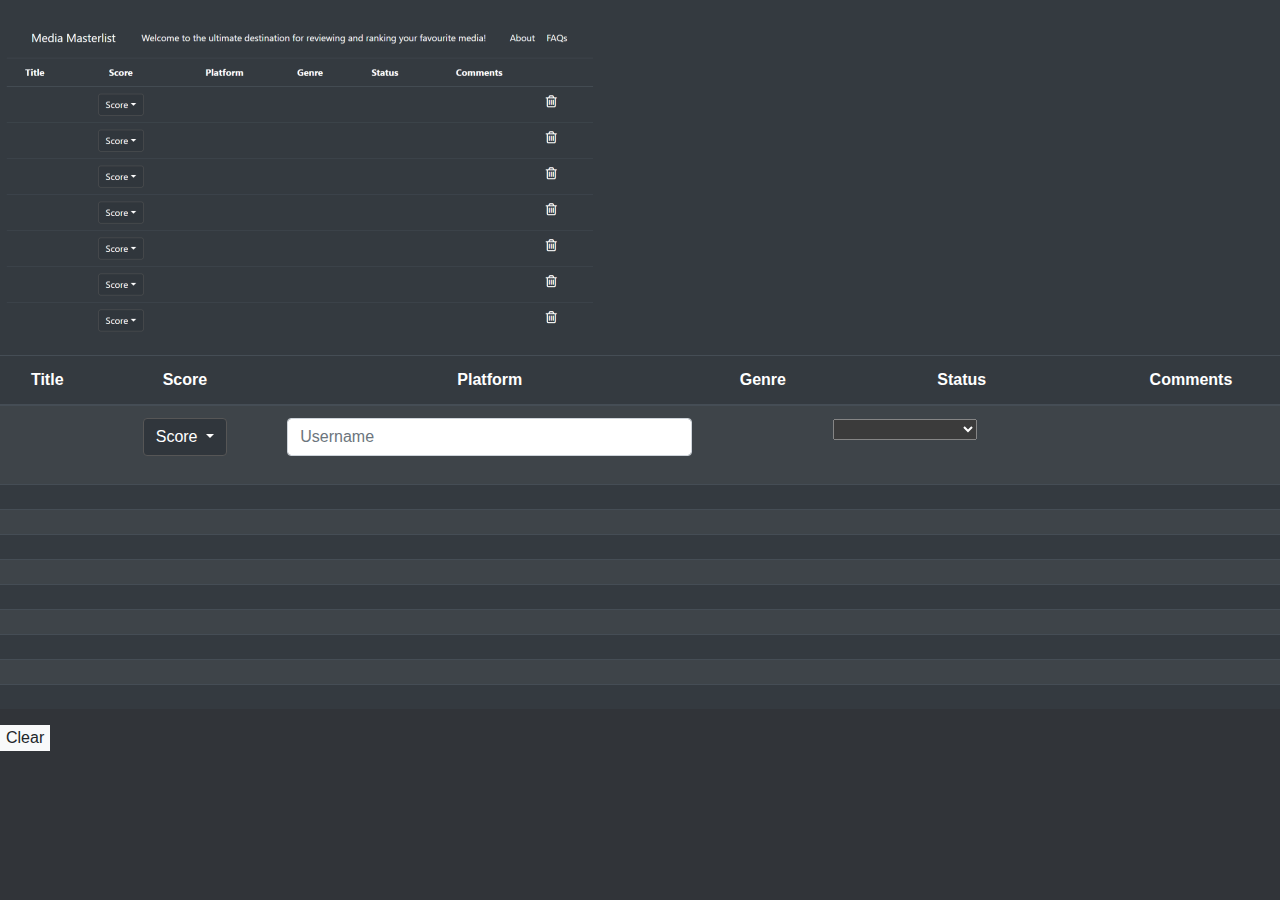
<file: index.html>
<!doctype html>
<html lang="en">
  <head>
    <!-- Required meta tags -->
    <meta charset="utf-8">
    <meta name="viewport" content="width=device-width, initial-scale=1, shrink-to-fit=no">
    <link rel="stylesheet" type="text/css" href="style.css" />
    <link href="script.js">
    <!-- Bootstrap CSS -->
    <link rel="stylesheet" href="https://cdn.jsdelivr.net/npm/bootstrap@4.3.1/dist/css/bootstrap.min.css" integrity="sha384-ggOyR0iXCbMQv3Xipma34MD+dH/1fQ784/j6cY/iJTQUOhcWr7x9JvoRxT2MZw1T" crossorigin="anonymous">
    <title>Media Masterlist</title>
  </head>
  <body>
    <script src="script.js"></script>
    <header ><img width="600" class = "image"
      src ="images\media-masterlist.png" id="logo" alt="Media Masterlist - Edit the table below to create a list of your favourite games!"/>
      <!-- <button type="button" class="btn btn-light">Home</button>
      <button type="button" class="btn btn-light">About</button>
      <button type="button" class="btn btn-light">Share</button> -->
    </header>
    <div class="tbl-container bdr">
    <table id="game-table" class="table table-striped table-dark">
      <thead>
        <tr>
          <th scope="col">Title</th>
          <th scope="col">Score</th>
          <th scope="col">Platform</th>
          <th scope="col">Genre</th>
          <th scope="col">Status</th>
          <th scope="col">Comments</th>
        </tr>
      </thead>
      <tbody id="game-table-body">
        <tr contenteditable>
          <th scope="row" contenteditable>
          <td>
            <!-- <select>
            <option></option>
            <option>1</option>
            <option>2</option>
            <option>3</option>
            <option>4</option>
            <option>5</option>
            <option>6</option>
            <option>7</option>
            <option>8</option>
            <option>9</option>
            <option>10</option>
          </select> -->
          <div class="dropdown">
            <button name="score" class="btn btn-secondary dropdown-toggle" type="button" id="dropdownMenuButton1" data-toggle="dropdown" aria-haspopup="true" aria-expanded="false">
              Score
            </button>
            <div name="score" id="score-dropdown" class="dropdown-menu" aria-labelledby="dropdownMenuButton1">
              <button class="dropdown-item" id="score1" value="1">1</button>
              <button class="dropdown-item" id="score2" value="2">2</button>
              <button class="dropdown-item" id="score3" value="3">3</button>
              <button class="dropdown-item" id="score4" value="4">4</button>
              <button class="dropdown-item" id="score5" value="5">5</button>
              <button class="dropdown-item" id="score6" value="6">6</button>
              <button class="dropdown-item" id="score7" value="7">7</button>
              <button class="dropdown-item" id="score8" value="8">8</button>
              <button class="dropdown-item" id="score9" value="9">9</button>
              <button class="dropdown-item" id="score10" value="10">10</button>
            </div>
          </div>
        </td>
          <!--I found a way to make a placeholder field, but it doesn't match the styling-->
          <td>
            <!-- <input placeholder="PC"> -->

            <div class="input-group mb-3">
              <input type="text" class="form-control" placeholder="Username" aria-label="Username" aria-describedby="basic-addon1">
            </div>
          </td>
          <td></td>
          <td><select>
            <option></option>
            <option>Want to Play</option>
            <option>Currently Playing</option>
            <option>Completed</option>
            <option>Dropped</option></td>
          <td></td>
        </tr>
        <tr contenteditable>
          <th scope="row"></th>
          <td></td>
          <td></td>
          <td></td>
          <td></td>
          <td></td>
        </tr>
        <tr contenteditable>
          <th scope="row"></th>
          <td></td>
          <td></td>
          <td></td>
          <td></td>
          <td></td>
        </tr>
        <tr contenteditable>
          <th scope="row"></th>
          <td></td>
          <td></td>
          <td></td>
          <td></td>
          <td></td>
        </tr>
        <tr contenteditable>
          <th scope="row"></th>
          <td></td>
          <td></td>
          <td></td>
          <td></td>
          <td></td>
        </tr>
        <tr contenteditable>
          <th scope="row"></th>
          <td></td>
          <td></td>
          <td></td>
          <td></td>
          <td></td>
        </tr>
        <tr contenteditable>
          <th scope="row"></th>
          <td></td>
          <td></td>
          <td></td>
          <td></td>
          <td></td>
        </tr>
        <tr contenteditable>
          <th scope="row"></th>
          <td></td>
          <td></td>
          <td></td>
          <td></td>
          <td></td>
        </tr>
        <tr contenteditable>
          <th scope="row"></th>
          <td></td>
          <td></td>
          <td></td>
          <td></td>
          <td></td>
        </tr>
        <tr contenteditable>
          <th scope="row"></th>
          <td></td>
          <td></td>
          <td></td>
          <td></td>
          <td></td>
        </tr>
        
      </tbody>
      
    </table>
    <!-- <div id="my-test-div">Hellooooo</div> -->
    </div>
    <button class="btn-light" id="button1">Clear</button>

    <script src="https://code.jquery.com/jquery-3.3.1.slim.min.js" integrity="sha384-q8i/X+965DzO0rT7abK41JStQIAqVgRVzpbzo5smXKp4YfRvH+8abtTE1Pi6jizo" crossorigin="anonymous"></script>
    <script src="https://cdn.jsdelivr.net/npm/popper.js@1.14.7/dist/umd/popper.min.js" integrity="sha384-UO2eT0CpHqdSJQ6hJty5KVphtPhzWj9WO1clHTMGa3JDZwrnQq4sF86dIHNDz0W1" crossorigin="anonymous"></script>
    <script src="https://cdn.jsdelivr.net/npm/bootstrap@4.3.1/dist/js/bootstrap.min.js" integrity="sha384-JjSmVgyd0p3pXB1rRibZUAYoIIy6OrQ6VrjIEaFf/nJGzIxFDsf4x0xIM+B07jRM" crossorigin="anonymous"></script>
  </body>
</html>
</file>
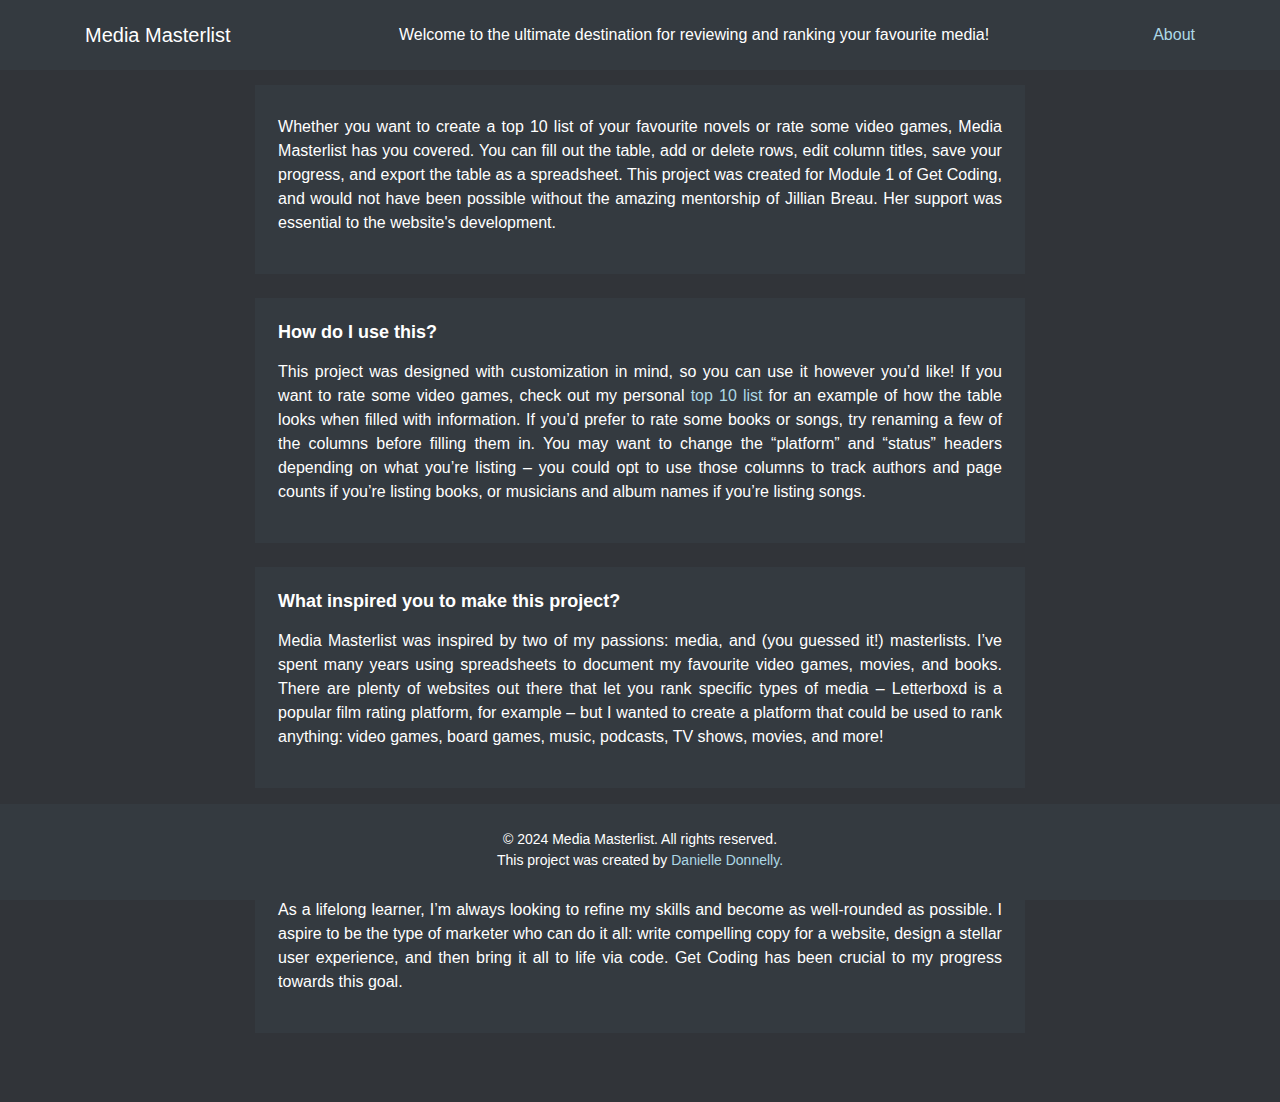
<file: about.html>
<!doctype html>
<html lang="en">
<head>
  
  <!-- Required meta tags -->
  <meta charset="utf-8">
  <meta name="viewport" content="width=device-width, initial-scale=1, shrink-to-fit=no">
  <link rel="stylesheet" type="text/css" href="style.css" />
  <link href="script.js">
  
  <!-- Open graph tags-->
  <meta property="og:title" content="Media Masterlist">
  <meta property="og:description" content="Media Masterlist is the ultimate destination for rating, reviewing, and ranking your favourite media!"/> 
  <meta property="og:type" content="website"> 
  <meta property="og:image" content="images\media-masterlist.png"> 
  
  <!-- Bootstrap CSS -->
  <link rel="stylesheet" href="https://cdn.jsdelivr.net/npm/bootstrap@4.3.1/dist/css/bootstrap.min.css" integrity="sha384-ggOyR0iXCbMQv3Xipma34MD+dH/1fQ784/j6cY/iJTQUOhcWr7x9JvoRxT2MZw1T" crossorigin="anonymous">
  <link rel="stylesheet" href="https://cdnjs.cloudflare.com/ajax/libs/font-awesome/4.7.0/css/font-awesome.min.css">
  <title>Media Masterlist - About</title>
  <link rel="icon" type="image/x-icon" href="images/favicon.png">
</head>
<body>
  <!-- JavaScript link -->
  <script src="script.js"></script>
  <!--This is the header at the top of the screen-->
  <header>
    <div class="container">
      <div class="logo">
        <a class="logo" style="color:white;" href="index.html" onclick="window.location.reload()">Media Masterlist</a>
    </div>
    <span class="subtitle">Welcome to the ultimate destination for reviewing and ranking your favourite media!</span>
      <nav>
          <ul>
            <li id="about"><a class="light-link" href="about.html">About</a></li>
            <!-- <li id="faqs"><a class="light-link" href="faq.html">FAQs</a></li> -->
          </ul>
      </nav>
  </div>
  </header>

  <main>
    <div id="faq-section">
    <div class="question">
      <p>Whether you want to create a top 10 list of your favourite novels or rate some video games, Media Masterlist has you covered. You can fill out the table, add or delete rows, edit column titles, save your progress, and export the table as a spreadsheet. This project was created for Module 1 of Get Coding, and would not have been possible without the amazing mentorship of Jillian Breau. Her support was essential to the website's development.
        
      </p>
    </div><br>
    
      <div class="question">
        <h3><strong>How do I use this?</strong></h3>
        <p>This project was designed with customization in mind, so you can use it however you’d like! If you want to rate some video games, check out my personal <a class="light-link" href="https://danielledonnelly.github.io/my-media-list/">top 10 list</a> for an example of how the table looks when filled with information. If you’d prefer to rate some books or songs, try renaming a few of the columns before filling them in. You may want to change the “platform” and “status” headers depending on what you’re listing – you could opt to use those columns to track authors and page counts if you’re listing books, or musicians and album names if you’re listing songs.</p>
      </div><br>
  
      <div class="question">
        <h3><strong>What inspired you to make this project?</strong></h3>
        <p>Media Masterlist was inspired by two of my passions: media, and (you guessed it!) masterlists. I’ve spent many years using spreadsheets to document my favourite video games, movies, and books. There are plenty of websites out there that let you rank specific types of media – Letterboxd is a popular film rating platform, for example – but I wanted to create a platform that could be used to rank anything: video games, board games, music, podcasts, TV shows, movies, and more!
        </p>
      </div><br>
  
      <div class="question">
        <h3><strong>What’s your background?</strong></h3>
        <p>I’m a marketing specialist with a fantastic local credit union, and I’m currently enrolled in Get Coding. As a lifelong learner, I’m always looking to refine my skills and become as well-rounded as possible. I aspire to be the type of marketer who can do it all: write compelling copy for a website, design a stellar user experience, and then bring it all to life via code. Get Coding has been crucial to my progress towards this goal.</p>
      </div><br>

    </div>
    
  </div>
</main>

  <footer>
    <div>
        <p>&copy; 2024 Media Masterlist. All rights reserved.
        <br>This project was created by <a class="light-link" href="https://github.com/danielledonnelly">Danielle Donnelly.</a></p>
    </div>
  </footer>
    
</body>
</html>
</file>
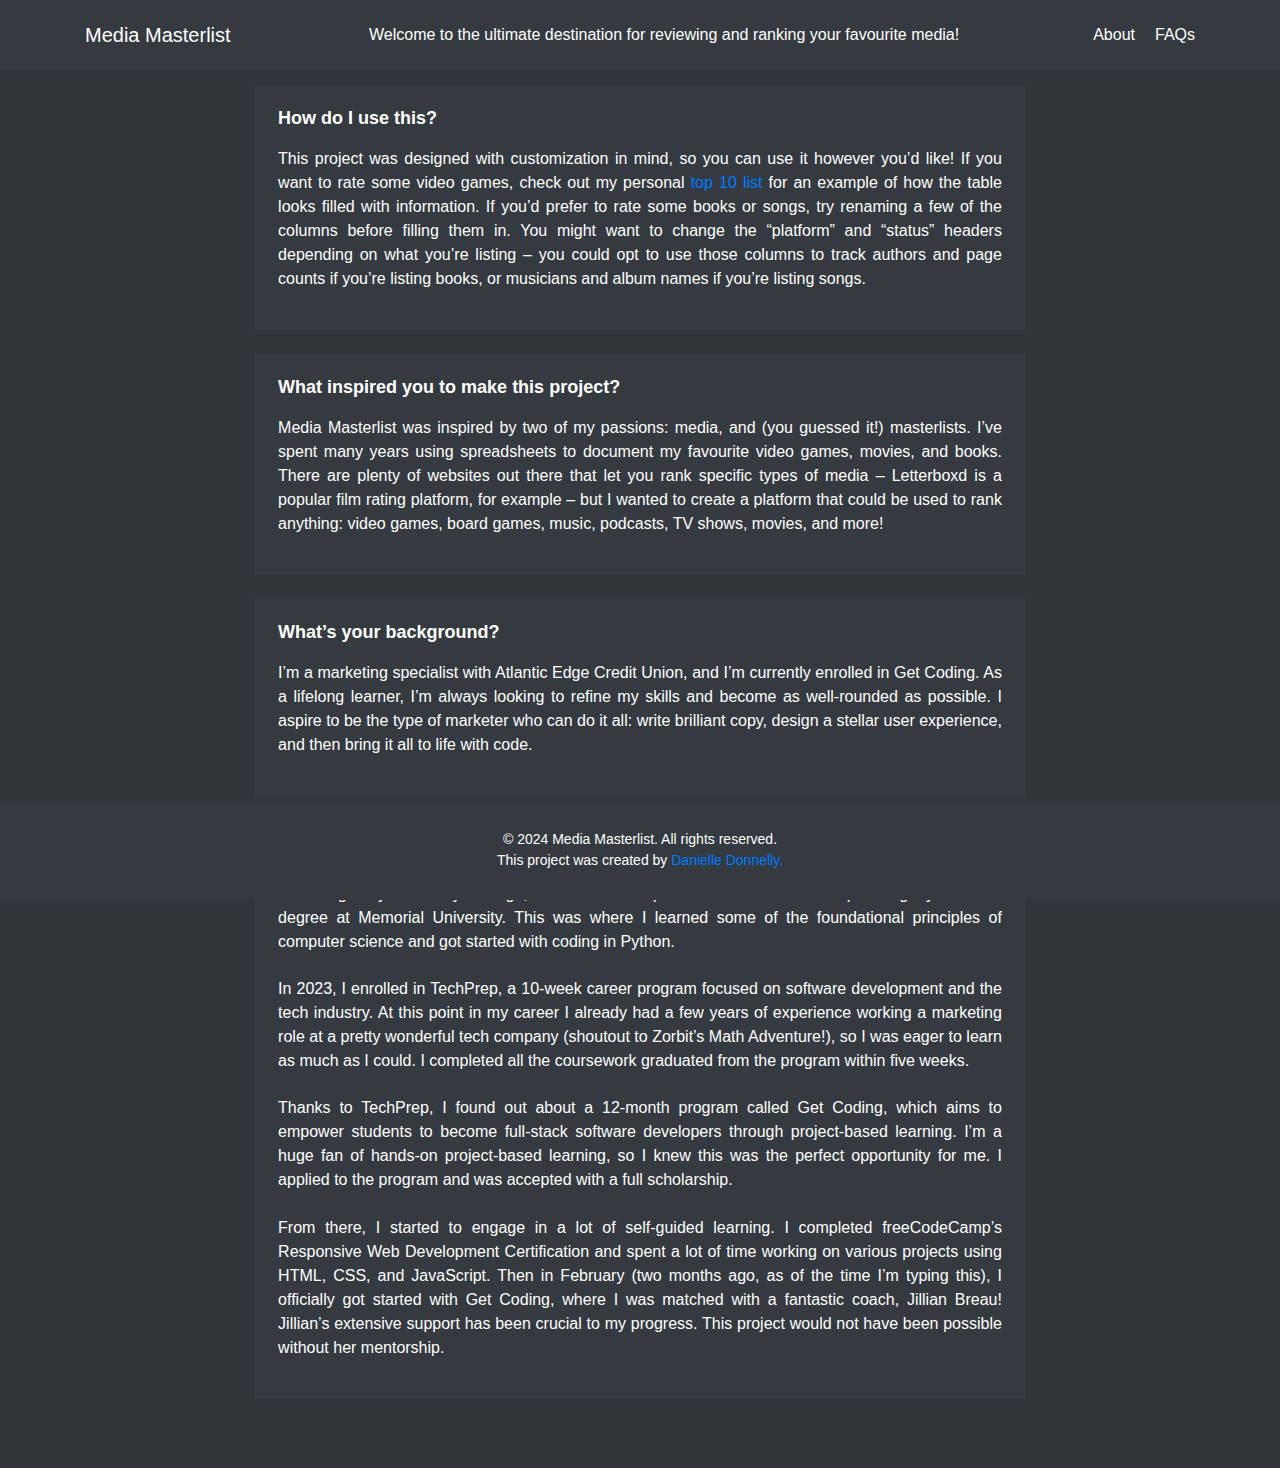
<file: faq.html>
<!doctype html>
<html lang="en">
<head>
  <!-- Required meta tags -->
  <meta charset="utf-8">
  <meta name="viewport" content="width=device-width, initial-scale=1, shrink-to-fit=no">
  <link rel="stylesheet" type="text/css" href="style.css" />
  <link href="script.js">
  
  <!-- Open graph tags-->
  <meta property="og:title" content="Media Masterlist">
  <meta property="og:description" content="Media Masterlist is the ultimate destination for rating, reviewing, and ranking your favourite media"/> 
  <meta property="og:type" content="website"> 
  <meta property="og:image" content="images\media-masterlist.png"> 
  
  <!-- Bootstrap CSS -->
  <link rel="stylesheet" href="https://cdn.jsdelivr.net/npm/bootstrap@4.3.1/dist/css/bootstrap.min.css" integrity="sha384-ggOyR0iXCbMQv3Xipma34MD+dH/1fQ784/j6cY/iJTQUOhcWr7x9JvoRxT2MZw1T" crossorigin="anonymous">
  <link rel="stylesheet" href="https://cdnjs.cloudflare.com/ajax/libs/font-awesome/4.7.0/css/font-awesome.min.css">
  <title>Media Masterlist</title>
</head>
<body>
  <!-- JavaScript link -->
  <script src="script.js"></script>
  <!--This is the banner at the top of the screen-->
  <header>
    <div class="container">
      <div class="logo">
        <a href="index.html" id="logo-link">Media Masterlist</a>
    </div>
    <span class="subtitle">Welcome to the ultimate destination for reviewing and ranking your favourite media!</span>
      <nav>
          <ul>
              <li id="about">About</li>
              <li id="faqs">FAQs</a></li>
          </ul>
      </nav>
  </div>
    <!-- <img width="700" class = "banner image" src ="images\media-masterlist.png" id="logo" alt="Media Masterlist - The ultimate destination for rating, reviewing, and ranking your favourite media"/> -->
    <!-- <p>Fill out the table below to create a list of your favourite media. Every cell of this table is editable, making this page perfect whether you're looking to create a top 10 list of your favourite books or a ranking of all the video games you've played.</p> -->
    <!-- This is placeholder code for buttons at the top of the screen
    <button type="button" class="btn btn-light">Home</button>
    <button type="button" class="btn btn-light">About</button>
    <button type="button" class="btn btn-light">Share</button> -->
  </header>

  <div id="about-section" style="display: none;">
    <!-- About section content goes here -->
    <p>
      Whether you want to create a top 10 list of your favourite novels or rate some video games, Media Masterlist has you covered.
    <br>
      You can fill out the table, add or delete rows, edit column titles, save your progress, and export the table as a spreadsheet. 
    </p>
  </div>

  <div id="faq-section">
  <div class="question">
  <h3><strong>How do I use this?</strong></h3>
  <p>This project was designed with customization in mind, so you can use it however you’d like! If you want to rate some video games, check out my personal <a href="https://danielledonnelly.github.io/my-media-list/">top 10 list</a> for an example of how the table looks filled with information. If you’d prefer to rate some books or songs, try renaming a few of the columns before filling them in. You might want to change the “platform” and “status” headers depending on what you’re listing – you could opt to use those columns to track authors and page counts if you’re listing books, or musicians and album names if you’re listing songs.</p>
  </div><br>

  <div class="question">
  <h3><strong>What inspired you to make this project?</strong></h3>
  <p>Media Masterlist was inspired by two of my passions: media, and (you guessed it!) masterlists. I’ve spent many years using spreadsheets to document my favourite video games, movies, and books. There are plenty of websites out there that let you rank specific types of media – Letterboxd is a popular film rating platform, for example – but I wanted to create a platform that could be used to rank anything: video games, board games, music, podcasts, TV shows, movies, and more!
  </p></div><br>

  <div class="question">
  <h3><strong>What’s your background?</strong></h3>
  <p>I’m a marketing specialist with Atlantic Edge Credit Union, and I’m currently enrolled in Get Coding. As a lifelong learner, I’m always looking to refine my skills and become as well-rounded as possible. I aspire to be the type of marketer who can do it all: write brilliant copy, design a stellar user experience, and then bring it all to life with code.</p>
  </div><br>

  <div class="question">
  <h3><strong>How did you learn to code?</strong></h3>
  <p>It’s a long story. Several years ago, I did a basic computer science course while pursuing my business degree at Memorial University. This was where I learned some of the foundational principles of computer science and got started with coding in Python.</p>
  <p>In 2023, I enrolled in TechPrep, a 10-week career program focused on software development and the tech industry. At this point in my career I already had a few years of experience working a marketing role at a pretty wonderful tech company (shoutout to Zorbit’s Math Adventure!), so I was eager to learn as much as I could. I completed all the coursework graduated from the program within five weeks.</p>
  <p>Thanks to TechPrep, I found out about a 12-month program called Get Coding, which aims to empower students to become full-stack software developers through project-based learning. I’m a huge fan of hands-on project-based learning, so I knew this was the perfect opportunity for me. I applied to the program and was accepted with a full scholarship.</p>
  <p>From there, I started to engage in a lot of self-guided learning. I completed freeCodeCamp’s Responsive Web Development Certification and spent a lot of time working on various projects using HTML, CSS, and JavaScript. Then in February (two months ago, as of the time I’m typing this), I officially got started with Get Coding, where I was matched with a fantastic coach, Jillian Breau! Jillian’s extensive support has been crucial to my progress. This project would not have been possible without her mentorship.</p>
  </div><br>

    </div>
<footer>
  <div>
      <p>&copy; 2024 Media Masterlist. All rights reserved.
      <br>This project was created by <a class="white-text" href="https://github.com/danielledonnelly">Danielle Donnelly.</a></p>
  </div>
</footer>
  <script src="https://code.jquery.com/jquery-3.3.1.slim.min.js" integrity="sha384-q8i/X+965DzO0rT7abK41JStQIAqVgRVzpbzo5smXKp4YfRvH+8abtTE1Pi6jizo" crossorigin="anonymous"></script>
  <script src="https://cdn.jsdelivr.net/npm/popper.js@1.14.7/dist/umd/popper.min.js" integrity="sha384-UO2eT0CpHqdSJQ6hJty5KVphtPhzWj9WO1clHTMGa3JDZwrnQq4sF86dIHNDz0W1" crossorigin="anonymous"></script>
  <script src="https://cdn.jsdelivr.net/npm/bootstrap@4.3.1/dist/js/bootstrap.min.js" integrity="sha384-JjSmVgyd0p3pXB1rRibZUAYoIIy6OrQ6VrjIEaFf/nJGzIxFDsf4x0xIM+B07jRM" crossorigin="anonymous"></script>
</body>
</html>
</file>
<file: style.css>
/* General Styles */

:root {
  color-scheme: dark;
}

body {
  font-family: Arial, sans-serif;
  background-color: #313439 !important;
  color: #fff!important;
  overflow-x: hidden;
}

.banner {
  width: 100%;
  max-width: 1000px; 
  margin: 0 auto; 
  align-self: center;
}
    
p {
  font-size: medium;
  padding-top: 1%;
  margin: auto;
}

/* Table Styles */

thead th,
td:nth-child(2) {
  text-align: center;
}

div,
.transparent { 
  width: 100%;
}

/* Dropdown Styles */

.dropdown-menu{
  background-color: #313439 !important;
  align-items: center !important;
  max-width: 160px !important;
}

.dropdown-item{
  width: 100% !important;
  align-items: center !important;
  max-width: 160px !important;
}

/* The transparent class is here for if I add any placeholder fields */
.transparent { 
  background-color: transparent !important;
  border-color: transparent !important;
  text-align: center;
}

.dropdown-menu{
  background-color: #313439 !important;
  align-items: center !important;
  max-width: 160px !important;
}

/* Button Styles */

.logo a:hover {
  text-decoration: none !important;
  color: #ccc !important;
}

button {
  background-color: transparent;
  border: transparent;
}

.buttons button {
  margin-right: 10px;
  align-self: center;
}

.buttons {
  display: flex;
  justify-content: center;
  width: 100vw; /* Set the width to 100% of the viewport width */
}

.buttons button {
  margin: 0 5px; /* Adjust the margin between buttons as needed */
}

.btn-secondary {
  background-color: #30363c !important;
  border-color: #565656 !important;
}

.btn-secondary:hover {
  background-color: #434a50 !important;
}

.btn-secondary:hover {
  background-color: #434a50 !important; /* Adjust the background color on hover */
}

.dropdown-item:hover {
  background-color: #43494E !important;
}

.delete {
  font-size: 20px !important;
  color: white !important;
  position: relative !important;
  top: 50% !important;
  transform: translateY(25%) !important;
}


/* Header CSS */

header {
  background-color: #343A40;
  padding: 20px 0;
  justify-content: space-between;
  align-items: center;
  width: 100vw;
  margin: 0 auto;
}

.container {
  margin: 0 auto;
  overflow: hidden;
  display: flex;
  justify-content: space-between;
  align-items: center;
}

.logo {
  max-width: 150px;
  color: white;
  font-size: 20px; 
  cursor: pointer; 
  text-decoration: none;
}

.logo a {
  color: white;
}

.logo:hover {
color: #ccc !important; 
text-decoration: none;
}

.subtitle {
  font-size: 16px;
  color: white;
  flex-grow: 1;
  text-align: center;
}

/* Navigation Styles */

nav ul {
  font-size: 16px;
  list-style-type: none;
  margin: 0;
  padding: 0;
  display: flex;
  align-items: center;
}

nav ul li {
  margin-left: 20px;
}

nav ul li:first-child {
  margin-left: 0;
}

nav ul li a {
  text-decoration: none;
  color: #fff;
}

nav ul li a:hover {
  text-decoration: none;
}

li{
  cursor: pointer;
}

li:hover {
  color: #ccc !important; 
  }

.static{
  cursor:default
}

.static:hover {
  color: white;
  }

#faqs:hover {
    color: #ccc !important;
  }

/* Footer Styles */

footer {
  background-color: #343A40;
  margin-top: 20px;
  text-align: center;
  width: 100vw; /* Set the width to 100% of the viewport width */
  position: fixed;
  bottom: 0;
  padding: 1%;
}

footer p {
  font-size: 14px;
  color: #fff; 
}

span {
  width: 100%;
}

/* Miscellaneous */

.center-span {
  display: flex;
  justify-content: center;
  align-items: center;
}

.static {
  cursor: default;
}

.static:hover {
  color: white;
}

.subtitle {
  font-size: 16px;
  color: white;
  flex-grow: 1;
  text-align: center;
}

span {
  width: 100%;
}

.light-link {
  color:lightblue
}

.light-link:hover{
    color:lightblue
  }

/* Sections Styles */

#about-section {
  display: flex;
  justify-content: center;
  align-items: center;
  margin: 0 auto;
  min-width: 80%;
  max-width: 100%;
  text-align: justify;
}

#about-section p {
  font-size: 16px;
  text-align: center;
}

#faq-section h3 {
  font-size: 18px;
  margin-bottom: 10px;
  color: white;
}

#faq-section {
  margin: 0 auto;
  max-width: 800px;
  font-size: 16px;
  padding-left: 200px;
  padding-right: 200px;
  margin-bottom: 30px;
  padding: 15px;
  border-radius: 5px;
  text-align: justify;
}

#faq-section a:hover {
  text-decoration: underline;
}

.question{
  background-color: #343A40;
  padding: 3%;
}

/* List Styles */

li {
  list-style-type: none;
}

/* Interaction Styles */

.delete:hover,
#about:hover,
#about:hover a,
#faqs:hover,
#faqs:hover a {
  color: #ccc !important;
}

@media only screen and (max-width: 767px) {
  .banner {
    padding: 0 10px; 
  }
  
  .container {
    flex-direction: column;
    text-align: center; 
  }
  
  .logo {
    margin-bottom: 10px; 
  }

  thead th,
  td:nth-child(2) {
  text-align: left;
}
  
  .buttons {
    margin-top: 20px; 
  }
  
  .buttons button {
    width: 120px; 
    height: 60px; 
  }
  
  footer {
    background-color: #343A40;
    margin-top: 20px;
    text-align: center;
    width: 100vw; /* Set the width to 100% of the viewport width */
    position: fixed;
    bottom: 0;
    padding: 1%;
  }
  
  #about-section {
    min-width: auto; 
    padding: 0 10px; 
  }
  
  #faq-section {
    padding: 0 10px;
  }

  .subtitle {
    display: none;
  }
}
</file>
